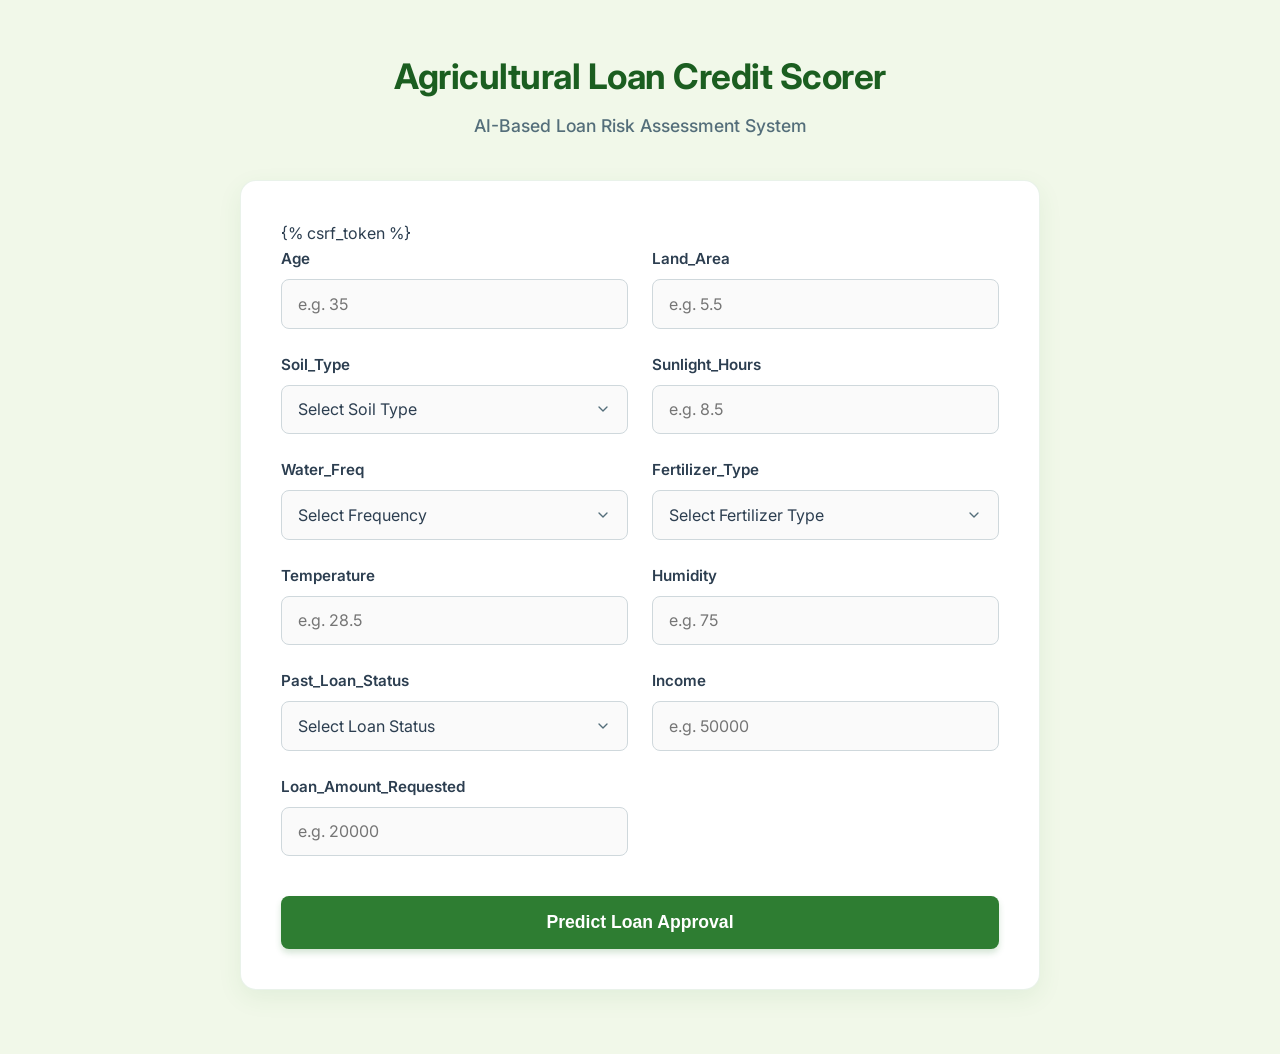
<file: agri_loan_pro/agri/templates/index.html>
<!DOCTYPE html>
<html lang="en">
<head>
    <meta charset="UTF-8">
    <meta name="viewport" content="width=device-width, initial-scale=1.0">
    <title>Agricultural Loan Credit Scorer</title>
    <!-- Modern Google Font -->
    <link href="https://fonts.googleapis.com/css2?family=Inter:wght@400;500;600;700&display=swap" rel="stylesheet">
    <link rel="stylesheet" href="../static/style.css">
</head>
<body>
    <div class="main-container">
        <!-- Header Section -->
        <header class="header">
            <h1>Agricultural Loan Credit Scorer</h1>
            <p class="subtitle">AI-Based Loan Risk Assessment System</p>
        </header>
        
        <!-- Input Form Card -->
        <main class="card form-card">
            <form id="loan-form" action="/prediction/" method="POST">
                {% csrf_token %}
                <div class="form-grid">
                    <!-- Age -->
                    <div class="input-group">
                        <label for="age">Age</label>
                        <input type="number" id="age" name="age" required min="18" max="100" placeholder="e.g. 35">
                    </div>
                    
                    <!-- Land_Area -->
                    <div class="input-group">
                        <label for="land_area">Land_Area</label>
                        <input type="number" step="0.1" id="land_area" name="land_area" required min="0" placeholder="e.g. 5.5">
                    </div>
                    
                    <!-- Soil_Type -->
                    <div class="input-group">
                        <label for="soil_type">Soil_Type</label>
                        <select id="soil_type" name="soil_type" required>
                            <option value="" disabled selected>Select Soil Type</option>
                            <option value="Clay">Clay</option>
                            <option value="Sandy">Sandy</option>
                            <option value="Loamy">Loamy</option>
                        </select>
                    </div>
                    
                    <!-- Sunlight_Hours -->
                    <div class="input-group">
                        <label for="sunlight_hours">Sunlight_Hours</label>
                        <input type="number" step="0.1" id="sunlight_hours" name="sunlight_hours" required min="0" max="24" placeholder="e.g. 8.5">
                    </div>
                    
                    <!-- Water_Freq -->
                    <div class="input-group">
                        <label for="water_freq">Water_Freq</label>
                        <select id="water_freq" name="water_freq" required>
                            <option value="" disabled selected>Select Frequency</option>
                            <option value="Daily">Daily</option>
                            <option value="Weekly">Weekly</option>
                            <option value="Bi-weekly">Bi-weekly</option>
                            <option value="Monthly">Monthly</option>
                        </select>
                    </div>
                    
                    <!-- Fertilizer_Type -->
                    <div class="input-group">
                        <label for="fertilizer_type">Fertilizer_Type</label>
                        <select id="fertilizer_type" name="fertilizer_type" required>
                            <option value="" disabled selected>Select Fertilizer Type</option>
                            <option value="Organic">Organic</option>
                            <option value="Inorganic">Inorganic</option>
                            <option value="Mixed">Mixed</option>
                        </select>
                    </div>
                    
                    <!-- Temperature -->
                    <div class="input-group">
                        <label for="temperature">Temperature</label>
                        <input type="number" step="0.1" id="temperature" name="temperature" required placeholder="e.g. 28.5">
                    </div>
                    
                    <!-- Humidity -->
                    <div class="input-group">
                        <label for="humidity">Humidity</label>
                        <input type="number" id="humidity" name="humidity" required min="0" max="100" placeholder="e.g. 75">
                    </div>
                    
                    <!-- Past_Loan_Status -->
                    <div class="input-group">
                        <label for="past_loan_status">Past_Loan_Status</label>
                        <select id="past_loan_status" name="past_loan_status" required>
                            <option value="" disabled selected>Select Loan Status</option>
                            <option value="Good">Good</option>
                            <option value="Bad">Bad</option>
                            <option value="None">None</option>
                        </select>
                    </div>
                    
                    <!-- Income -->
                    <div class="input-group">
                        <label for="income">Income</label>
                        <input type="number" id="income" name="income" required min="0" placeholder="e.g. 50000">
                    </div>
                    
                    <!-- Loan_Amount_Requested -->
                    <div class="input-group">
                        <label for="loan_amount_requested">Loan_Amount_Requested</label>
                        <input type="number" id="loan_amount_requested" name="loan_amount_requested" required min="0" placeholder="e.g. 20000">
                    </div>
                </div>
                
                <!-- Submit Button -->
                <button type="submit" class="submit-btn" id="submit-btn">
                    <span id="btn-text">Predict Loan Approval</span>
                    <span id="btn-spinner" class="spinner hidden"></span>
                </button>
            </form>
        </main>

        <!-- Prediction Result Section -->
        <section id="result-section" class="card result-card hidden">
            <h2>Analysis Result</h2>
            <div id="result-details" class="result-details">
                <div class="result-item">
                    <span class="result-label">Loan Status</span>
                    <span id="res-status" class="result-value">Pending</span>
                </div>
                <div class="result-item">
                    <span class="result-label">Credit Score</span>
                    <span id="res-score" class="result-value">0/100</span>
                </div>
                <div class="result-item">
                    <span class="result-label">Risk Level</span>
                    <span id="res-risk" class="result-value">Unknown</span>
                </div>
            </div>
            <!-- Error messages display -->
            <p id="error-message" class="error-text hidden"></p>
        </section>
    </div>

    <script src="../static/script.js"></script>
</body>
</html>
</file>
<file: agri_loan_pro/agri/static/style.css>
/* CSS Custom Properties for Theming */
:root {
    /* Agriculture Greens */
    --primary-main: #2e7d32;
    --primary-light: #4caf50;
    --primary-dark: #1b5e20;
    --primary-hover: #276c2b;
    
    /* Backgrounds & Text */
    --bg-page: #f1f8e9; /* Soft greenish white */
    --bg-card: #ffffff;
    --text-main: #2c3e50;
    --text-muted: #546e7a;
    --border-color: #cfd8dc;
    
    /* Status Colors */
    --status-success: #2e7d32; /* Approved, Low Risk */
    --status-warning: #f57f17; /* Medium Risk */
    --status-danger: #c62828;  /* Rejected, High Risk */
    
    /* Effects */
    --shadow-soft: 0 8px 24px rgba(46, 125, 50, 0.08);
}

/* Base Reset */
* {
    box-sizing: border-box;
    margin: 0;
    padding: 0;
}

body {
    font-family: 'Inter', system-ui, -apple-system, sans-serif;
    background-color: var(--bg-page);
    color: var(--text-main);
    line-height: 1.6;
    padding: 2rem 1rem;
    min-height: 100vh;
    display: flex;
    justify-content: center;
    align-items: flex-start;
}

/* Layout */
.main-container {
    width: 100%;
    max-width: 800px;
    margin-top: 1rem;
}

/* Typography & Header */
.header {
    text-align: center;
    margin-bottom: 2.5rem;
}

.header h1 {
    color: var(--primary-dark);
    font-size: 2.2rem;
    font-weight: 700;
    margin-bottom: 0.5rem;
    letter-spacing: -0.5px;
}

.subtitle {
    color: var(--text-muted);
    font-size: 1.1rem;
    font-weight: 500;
}

/* Reusable Card Style */
.card {
    background-color: var(--bg-card);
    border-radius: 16px;
    box-shadow: var(--shadow-soft);
    padding: 2.5rem;
    margin-bottom: 2rem;
    border: 1px solid rgba(46, 125, 50, 0.1);
}

/* Form Grid System */
.form-grid {
    display: grid;
    grid-template-columns: 1fr 1fr;
    gap: 1.5rem;
    margin-bottom: 2.5rem;
}

/* Form Inputs */
.input-group {
    display: flex;
    flex-direction: column;
    gap: 0.5rem;
}

.input-group label {
    font-size: 0.95rem;
    font-weight: 600;
    color: var(--text-main);
}

.input-group input,
.input-group select {
    padding: 0.85rem 1rem;
    border: 1.5px solid var(--border-color);
    border-radius: 8px;
    font-size: 1rem;
    font-family: inherit;
    color: var(--text-main);
    transition: all 0.2s ease-in-out;
    background-color: #fafafa;
}

.input-group input:focus,
.input-group select:focus {
    outline: none;
    border-color: var(--primary-light);
    box-shadow: 0 0 0 4px rgba(76, 175, 80, 0.15);
    background-color: #fff;
}

/* Custom Select Dropdown Arrow Padding */
.input-group select {
    cursor: pointer;
    appearance: none;
    background-image: url("data:image/svg+xml;charset=UTF-8,%3csvg xmlns='http://www.w3.org/2000/svg' viewBox='0 0 24 24' fill='none' stroke='%23546e7a' stroke-width='2' stroke-linecap='round' stroke-linejoin='round'%3e%3cpolyline points='6 9 12 15 18 9'%3e%3c/polyline%3e%3c/svg%3e");
    background-repeat: no-repeat;
    background-position: right 1rem center;
    background-size: 1em;
    padding-right: 2.5rem;
}

/* Submit Button */
.submit-btn {
    width: 100%;
    padding: 1rem;
    background-color: var(--primary-main);
    color: white;
    border: none;
    border-radius: 8px;
    font-size: 1.1rem;
    font-weight: 600;
    cursor: pointer;
    transition: background-color 0.2s, transform 0.1s, box-shadow 0.2s;
    display: flex;
    justify-content: center;
    align-items: center;
    gap: 0.5rem;
    box-shadow: 0 4px 6px rgba(46, 125, 50, 0.2);
}

.submit-btn:hover {
    background-color: var(--primary-hover);
    box-shadow: 0 6px 12px rgba(46, 125, 50, 0.3);
}

.submit-btn:active {
    transform: translateY(2px);
    box-shadow: 0 2px 4px rgba(46, 125, 50, 0.2);
}

.submit-btn:disabled {
    background-color: var(--border-color);
    box-shadow: none;
    cursor: not-allowed;
    color: var(--text-muted);
}

/* Utility Classes */
.hidden {
    display: none !important;
}

/* Result Section Styles */
.result-card h2 {
    color: var(--primary-dark);
    margin-bottom: 1.5rem;
    text-align: center;
    font-size: 1.5rem;
}

.result-details {
    display: flex;
    flex-direction: column;
    gap: 1rem;
}

.result-item {
    display: flex;
    justify-content: space-between;
    align-items: center;
    padding: 1.25rem;
    background-color: var(--bg-page);
    border-radius: 12px;
    border: 1px solid rgba(46, 125, 50, 0.05);
}

.result-label {
    font-weight: 600;
    color: var(--text-muted);
    font-size: 1.05rem;
}

.result-value {
    font-size: 1.25rem;
    font-weight: 700;
}

/* Result Dynamic Modifiers injected by JS */
.st-approved { color: var(--status-success); }
.st-rejected { color: var(--status-danger); }
.rk-low { color: var(--status-success); }
.rk-medium { color: var(--status-warning); }
.rk-high { color: var(--status-danger); }

/* Error Handling UI */
.error-text {
    color: var(--status-danger);
    text-align: center;
    padding: 1rem;
    background-color: #ffebee;
    border-radius: 8px;
    font-weight: 500;
}

/* Loading Spinner */
.spinner {
    width: 22px;
    height: 22px;
    border: 3px solid rgba(255, 255, 255, 0.3);
    border-radius: 50%;
    border-top-color: #ffffff;
    animation: spin 1s ease-in-out infinite;
}

.submit-btn:disabled .spinner {
    border-top-color: var(--text-muted);
    border-color: rgba(0, 0, 0, 0.1);
    border-top-color: var(--text-muted);
}

@keyframes spin {
    to { transform: rotate(360deg); }
}

/* Responsive Design */
@media (max-width: 768px) {
    .form-grid {
        grid-template-columns: 1fr;
        gap: 1.25rem;
    }
    
    .card {
        padding: 1.5rem;
    }
    
    .header h1 {
        font-size: 1.8rem;
    }
}
</file>
